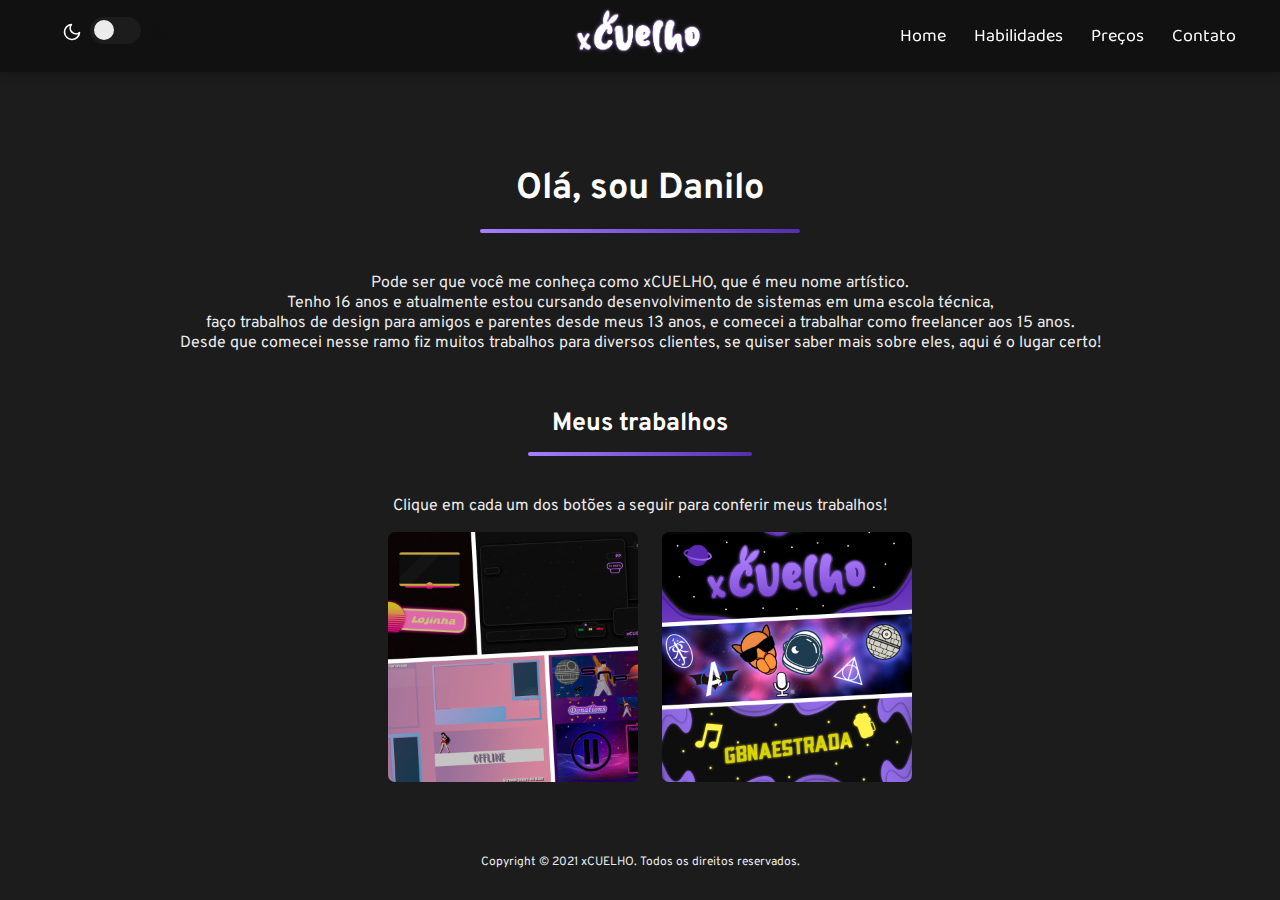
<file: index.html>
<html>
    <head>
        <title>Home - xCUELHO</title>
        <link rel="shortcut icon" href="favicon.ico" type="image/x-icon" />
        <link rel = "stylesheet" href = "Style_Index.css">
    </head>
    <body>
        <! Oi, bem vindo ao código fonte da página, espero que goste do jeito que eu codifico!
        Esse projeto está hospedado no github se você quiser dar uma olhada "https://github.com/xCUELHO/Portfolio" !>"
        
        <! HEADER !>
        
        <header class="header">
            <div class="theme-switch-wrapper">
                <label class="theme-switch" for="checkbox">
                    <img class = "moon" src="./img/moon.svg" alt="moon icon">
                    <input type="checkbox" id="checkbox">
                    <div class="slider round"></div>
                    <img class = "sun" src="./img/sun.svg" alt="sun icon">
                </label>
            </div>
            <a class = "logo" href= "index.html"><center>
                <div class="CaixaLogo">
                    <img class="Logo1" src="Logo.png">
                    <img class="Logo2" src="Logo2.png">
                </div>
            </center></a>
            <nav>
                <ul>
                    <li><a class = "botoes_menu" href="index.html">Home</a></li>
                    <li><a class = "botoes_menu" href="Habilidades.html">Habilidades</a></li>
                    <li><a class = "botoes_menu" href="Preços.html">Preços</a></li>
                    <li><a class = "botoes_menu" href="Contato.html">Contato</a></li>
                </ul>
            </nav>
        </header>

        <! TITULO !>

        <center>
        <h2 class="Titulo">Olá, sou Danilo</h2>
        <hr class="Degrade">

        <! RESTO !>

        <p class="Descricao">Pode ser que você me conheça como xCUELHO, que é meu nome artístico.<br>
        Tenho 16 anos e atualmente estou cursando desenvolvimento de sistemas em uma escola técnica, <br>
        faço trabalhos de design para amigos e parentes desde meus 13 anos, e comecei a trabalhar como freelancer aos 15 anos.<br>
        Desde que comecei nesse ramo fiz muitos trabalhos para diversos clientes, se quiser saber mais sobre eles, aqui é o lugar certo!
        </p>

        <h3 class="Titulo">Meus trabalhos</h2>
        <hr class="Degrade2">

        <p class="Descricao">
            Clique em cada um dos botões a seguir para conferir meus trabalhos!
        </p>

        <a href="Overlays.html" class="A1_Caixa_Overlays"></a>
        <a href="Social-Media.html" class="A2_Caixa_Overlays"></a>
        <a href="Preços.html" class="A3_Caixa_Overlays"></a>
        
        <! FOOTER !>
        
        <footer class="footer">
            <hr class="footer">
            <center>
            <p class="footer">Copyright © 2021 xCUELHO. Todos os direitos reservados.</p>
            </center>
        </footer>

        <script src="darkMode.js"></script>
        
    </body>
</html>
</file>
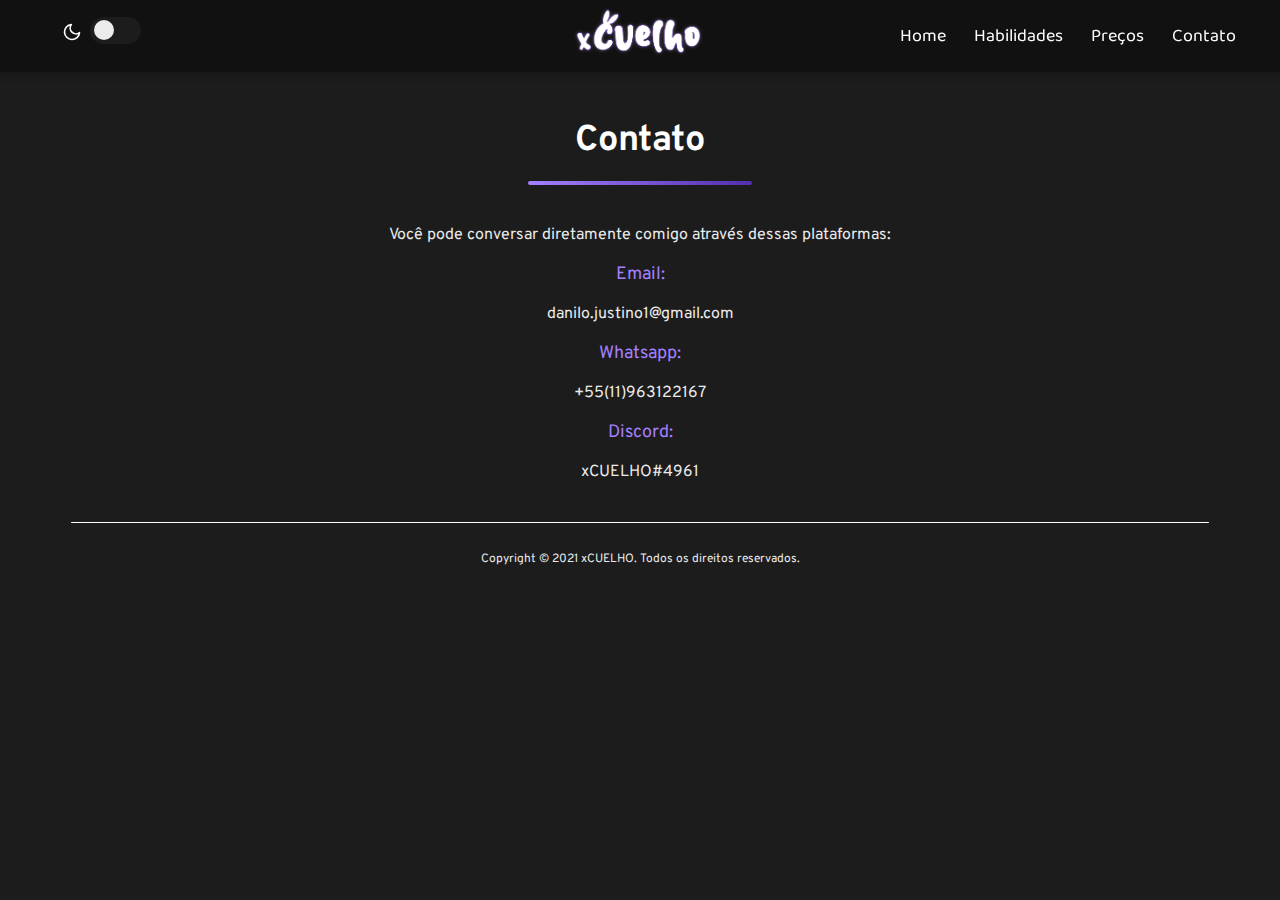
<file: Contato.html>
<html>
    <head>
        <title>Contato - xCUELHO</title>
        <link rel="shortcut icon" href="favicon.ico" type="image/x-icon" />
        <link rel = "stylesheet" href = "Style_Contato.css">
    </head>
    <body>
        <! HEADER !>
        
        <header class="header">
            <div class="theme-switch-wrapper">
                <label class="theme-switch" for="checkbox">
                    <img class = "moon" src="./img/moon.svg" alt="moon icon">
                    <input type="checkbox" id="checkbox">
                    <div class="slider round"></div>
                    <img class = "sun" src="./img/sun.svg" alt="sun icon">
                </label>
            </div>
            <a class = "logo" href= "index.html"><center>
                <div class="CaixaLogo">
                    <img class="Logo1" src="Logo.png">
                    <img class="Logo2" src="Logo2.png">
                </div>
            </center></a>
            <nav>
                <ul>
                    <li><a class = "botoes_menu" href="index.html">Home</a></li>
                    <li><a class = "botoes_menu" href="Habilidades.html">Habilidades</a></li>
                    <li><a class = "botoes_menu" href="Preços.html">Preços</a></li>
                    <li><a class = "botoes_menu" href="Contato.html">Contato</a></li>
                </ul>
            </nav>
        </header>

        <! TITULO !>

        <center>
        <h2 class="Titulo">Contato</h2>
        <hr class="Degrade">
        
        <! RESTO !>
        <p class="Descricao">
            Você pode conversar diretamente comigo através dessas plataformas:<br>
            <p class="TituloDescricao">Email: <br></p>
            <p class="Descricao">danilo.justino1@gmail.com<br></p>
            <p class="TituloDescricao">Whatsapp: <br></p>
            <p class="Descricao">+55(11)963122167<br></p>
            <p class="TituloDescricao">Discord: <br></p>
            <p class="Descricao">xCUELHO#4961<br></p>
        </p>
        </center>

        <! FOOTER !>
        
        <footer class="footer">
            <hr class="footer">
            <center>
            <p class="footer">Copyright © 2021 xCUELHO. Todos os direitos reservados.</p>
            </center>
        </footer>

        <script src="darkMode.js"></script>

    </body>
</html>
</file>
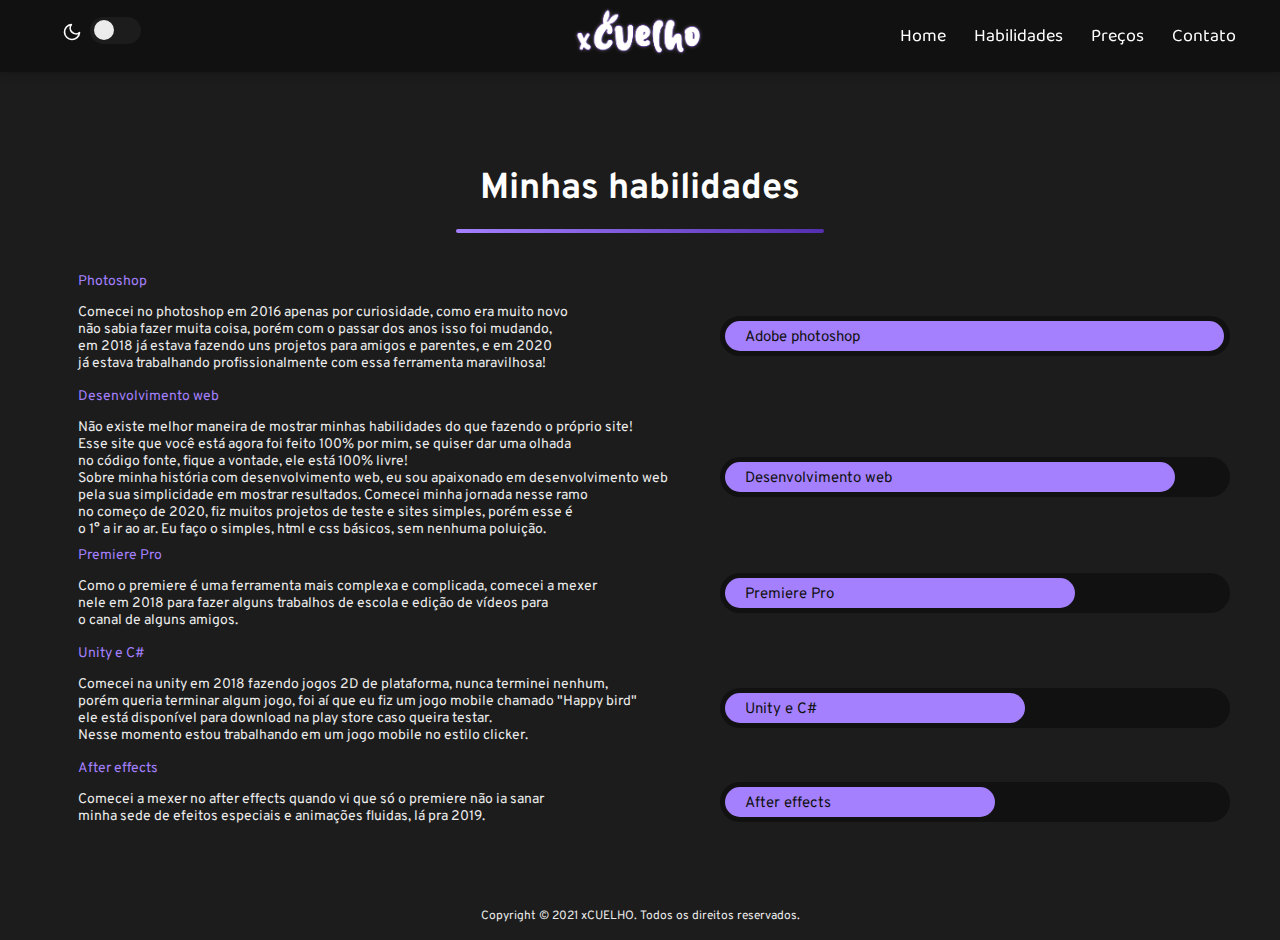
<file: Habilidades.html>
<html>
  <head>
    <title>Home - xCUELHO</title>
    <link rel="shortcut icon" href="favicon.ico" type="image/x-icon" />
    <link rel="stylesheet" href="Style_Habilidades.css" />
  </head>
  <body>
    <! Oi, bem vindo ao código fonte da página, espero que goste do jeito que eu codifico!
        Esse projeto está hospedado no github se você quiser dar uma olhada "https://github.com/xCUELHO/Portfolio" !>"

    <! HEADER !>

    <header class="header">
      <div class="theme-switch-wrapper">
        <label class="theme-switch" for="checkbox">
          <img class="moon" src="./img/moon.svg" alt="moon icon" />
          <input type="checkbox" id="checkbox" />
          <div class="slider round"></div>
          <img class="sun" src="./img/sun.svg" alt="sun icon" />
        </label>
      </div>
      <a class="logo" href="index.html"
        ><center>
          <div class="CaixaLogo">
            <img class="Logo1" src="Logo.png" />
            <img class="Logo2" src="Logo2.png" />
          </div></center
      ></a>
      <nav>
        <ul>
          <li><a class="botoes_menu" href="index.html">Home</a></li>
          <li>
            <a class="botoes_menu" href="Habilidades.html">Habilidades</a>
          </li>
          <li><a class="botoes_menu" href="Preços.html">Preços</a></li>
          <li><a class="botoes_menu" href="Contato.html">Contato</a></li>
        </ul>
      </nav>
    </header>

    <! TITULO !>

    <center>
      <h2 class="Titulo">Minhas habilidades</h2>
      <hr class="Degrade" />

      <! RESTO !>

      <!DESCRIÇÃO HABILIDADES!>

      <p class="TituloDescricao2">Photoshop<br /></p>
      <p class="Descricao2">
        Comecei no photoshop em 2016 apenas por curiosidade, como era muito
        novo<br />
        não sabia fazer muita coisa, porém com o passar dos anos isso foi
        mudando,<br />
        em 2018 já estava fazendo uns projetos para amigos e parentes, e em 2020
        <br />
        já estava trabalhando profissionalmente com essa ferramenta
        maravilhosa!<br />
      </p>
      <div class="PB">
        <div class="Habilidades">
          <p class="Habilidade">Adobe photoshop</p>
        </div>
      </div>
      <br />
      <p class="TituloDescricao2">Desenvolvimento web<br /></p>
      <p class="Descricao2">
        Não existe melhor maneira de mostrar minhas habilidades do que fazendo o
        próprio site!<br />
        Esse site que você está agora foi feito 100% por mim, se quiser dar uma
        olhada<br />
        no código fonte, fique a vontade, ele está 100% livre!<br />
        Sobre minha história com desenvolvimento web, eu sou apaixonado em
        desenvolvimento web<br />
        pela sua simplicidade em mostrar resultados. Comecei minha jornada nesse
        ramo <br />
        no começo de 2020, fiz muitos projetos de teste e sites simples, porém
        esse é <br />
        o 1° a ir ao ar. Eu faço o simples, html e css básicos, sem nenhuma
        poluição.<br />
      </p>
      <div class="PBDW">
        <div style="width: 450" class="Habilidades">
          <p class="Habilidade">Desenvolvimento web</p>
        </div>
      </div>
      <br /><br />
      <p class="TituloDescricao2">Premiere Pro<br /></p>
      <p class="Descricao2">
        Como o premiere é uma ferramenta mais complexa e complicada, comecei a
        mexer <br />
        nele em 2018 para fazer alguns trabalhos de escola e edição de vídeos
        para <br />
        o canal de alguns amigos.<br />
      </p>
      <div class="PB">
        <div style="width: 350" class="Habilidades">
          <p class="Habilidade">Premiere Pro</p>
        </div>
      </div>
      <br />
      <p class="TituloDescricao2">Unity e C#<br /></p>
      <p class="Descricao2">
        Comecei na unity em 2018 fazendo jogos 2D de plataforma, nunca terminei
        nenhum, <br />
        porém queria terminar algum jogo, foi aí que eu fiz um jogo mobile
        chamado "Happy bird"<br />
        ele está disponível para download na play store caso queira testar.<br />
        Nesse momento estou trabalhando em um jogo mobile no estilo clicker.
        <br />
      </p>
      <div class="PB">
        <div style="width: 300" class="Habilidades">
          <p class="Habilidade">Unity e C#</p>
        </div>
      </div>
      <br />
      <p class="TituloDescricao2">After effects<br /></p>
      <p class="Descricao2">
        Comecei a mexer no after effects quando vi que só o premiere não ia
        sanar <br />
        minha sede de efeitos especiais e animações fluidas, lá pra 2019. <br />
      </p>
      <div class="PBAF">
        <div style="width: 270" class="Habilidades">
          <p class="Habilidade">After effects</p>
        </div>
      </div>
      <br />
    </center>
    <! FOOTER !>

    <footer class="footer">
      <hr class="footer" />
      <center>
        <p class="footer">
          Copyright © 2021 xCUELHO. Todos os direitos reservados.
        </p>
      </center>
    </footer>
    <script src="darkMode.js"></script>
  </body>
</html>
</file>
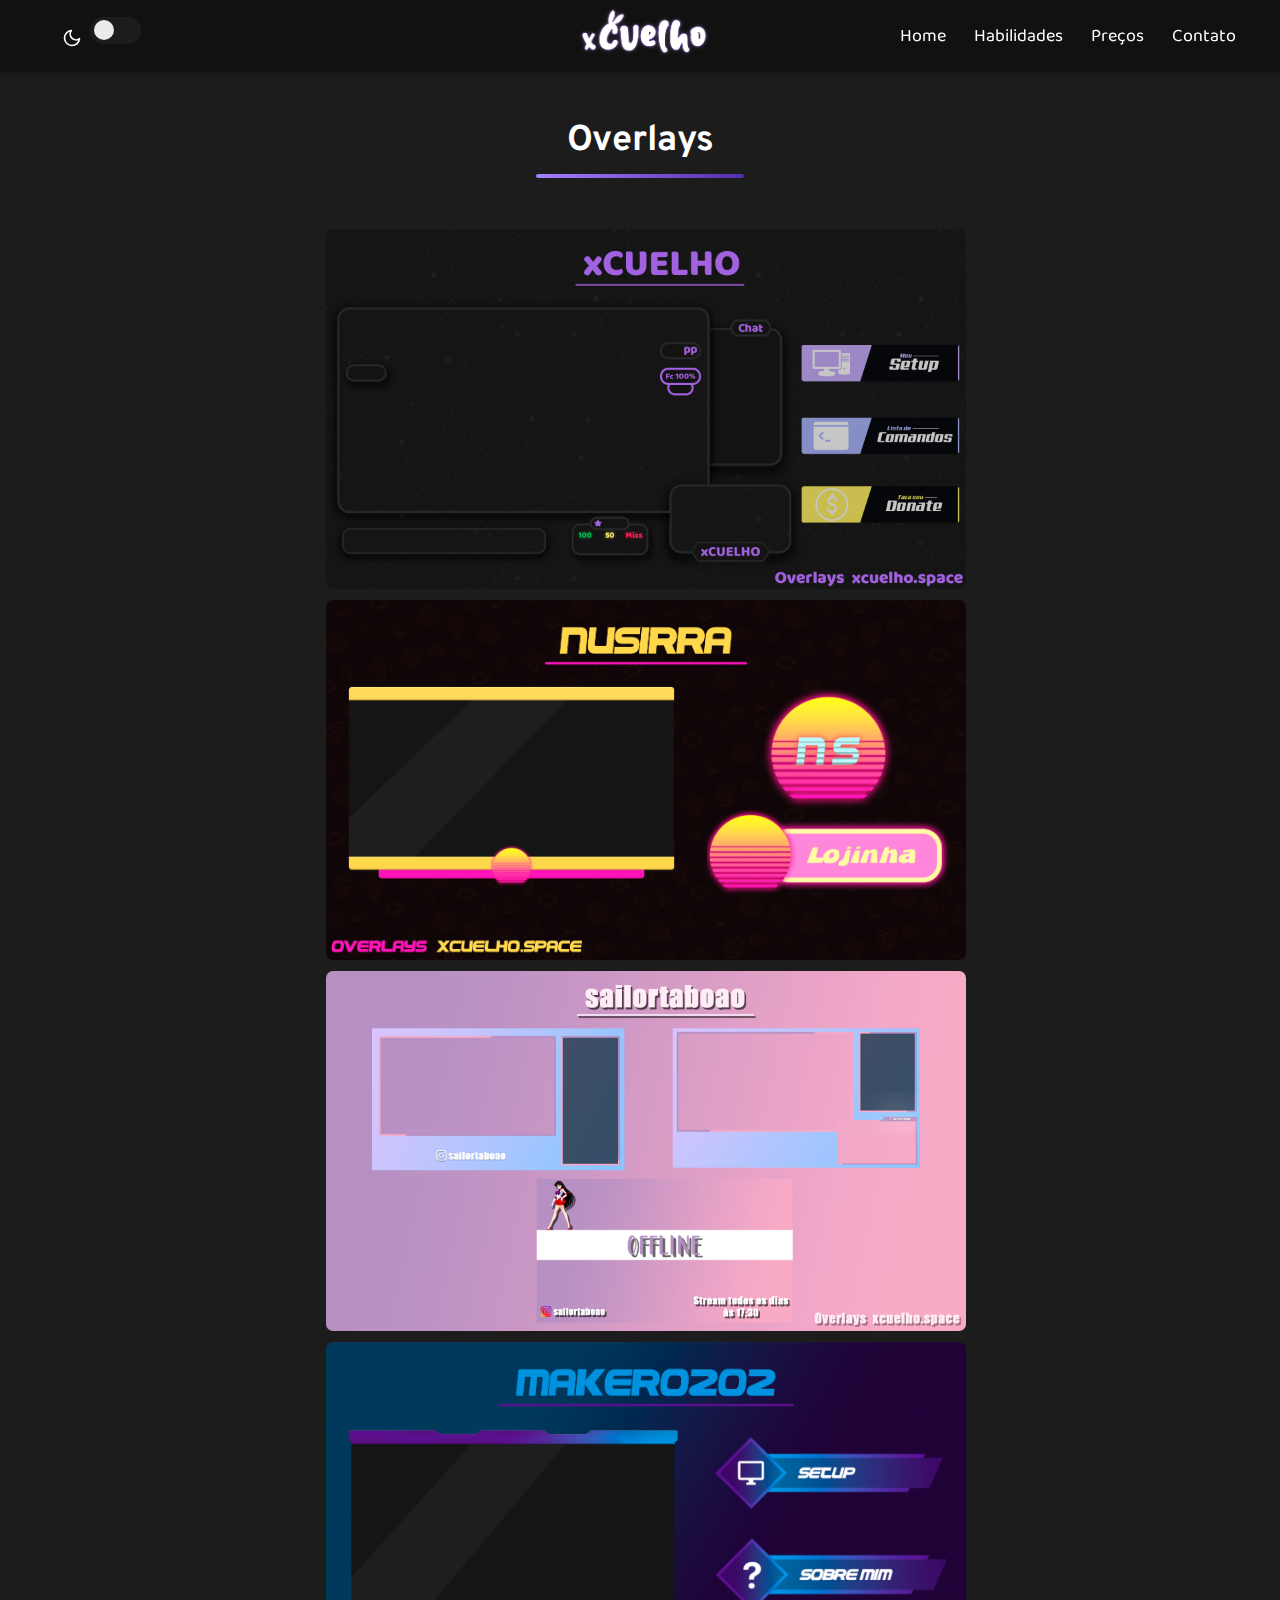
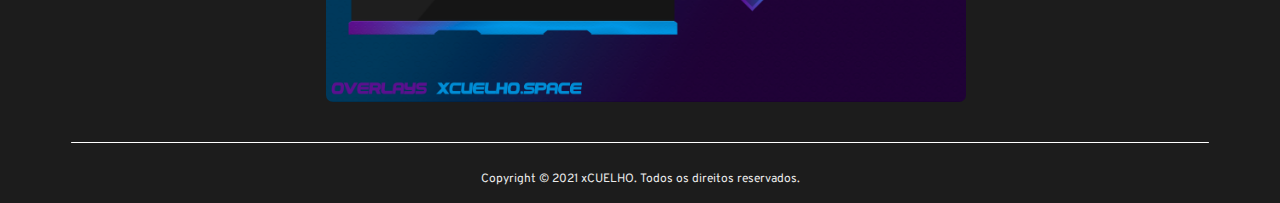
<file: Overlays.html>
<html>
  <head>
    <title>Home - xCUELHO</title>
    <link rel="shortcut icon" href="favicon.ico" type="image/x-icon" />
    <link rel="stylesheet" href="Style_Overlays.css" />
  </head>
  <body>
    <! HEADER !>

    <header class="header">
      <div class="theme-switch-wrapper">
        <label class="theme-switch" for="checkbox">
          <img class="moon" src="./img/moon.svg" alt="moon icon" />
          <input type="checkbox" id="checkbox" />
          <div class="slider round"></div>
          <img class="sun" src="./img/sun.svg" alt="sun icon" />
        </label>
      </div>
      <a class="logo" href="index.html"
        ><center>
          <div class="CaixaLogo">
            <img class="Logo1" src="Logo.png" />
            <img class="Logo2" src="Logo2.png" />
          </div></center
      ></a>
      <nav>
        <ul>
          <li><a class="botoes_menu" href="index.html">Home</a></li>
          <li>
            <a class="botoes_menu" href="Habilidades.html">Habilidades</a>
          </li>
          <li><a class="botoes_menu" href="Preços.html">Preços</a></li>
          <li><a class="botoes_menu" href="Contato.html">Contato</a></li>
        </ul>
      </nav>
    </header>

    <! TITULO !>

    <center>
      <h2 class="Titulo">Overlays</h2>
      <hr class="Degrade" />

      <! BLOCOS !>

      <! Nota própria: tem um template salvo no Snippets, digite "Template" e vai aparecer!>

      <! xCUELHO !>
      <a class="Botao_lightbox" href="#img1">
        <img src="img/Overlay_1.png" />
      </a>
      <a href="#" class="lightbox" id="img1">
        <span style="background-image: url('img/Overlay_1.png')"></span>
      </a>

      <! Nusirra !>
      <a class="Botao_lightbox" href="#img2">
        <img src="img/Overlay_2.png" />
      </a>
      <a href="#" class="lightbox" id="img2">
        <span style="background-image: url('img/Overlay_2.png')"></span>
      </a>

      <! Sailortaboao !>
      <a class="Botao_lightbox" href="#img3">
        <img src="img/Overlay_3.png" />
      </a>
      <a href="#" class="lightbox" id="img3">
        <span style="background-image: url('img/Overlay_3.png')"></span>
      </a>

      <! marker0202 !>
      <a class="Botao_lightbox" href="#img4">
        <img src="img/Overlay_4.png" />
      </a>
      <a href="#" class="lightbox" id="img4">
        <span style="background-image: url('img/Overlay_4.png')"></span>
      </a>
    </center>

    <! FOOTER !>

    <footer class="footer">
      <hr class="footer" />
      <center>
        <p class="footer">
          Copyright © 2021 xCUELHO. Todos os direitos reservados.
        </p>
      </center>
    </footer>

    <script src="darkMode.js"></script>
  </body>
</html>
</file>
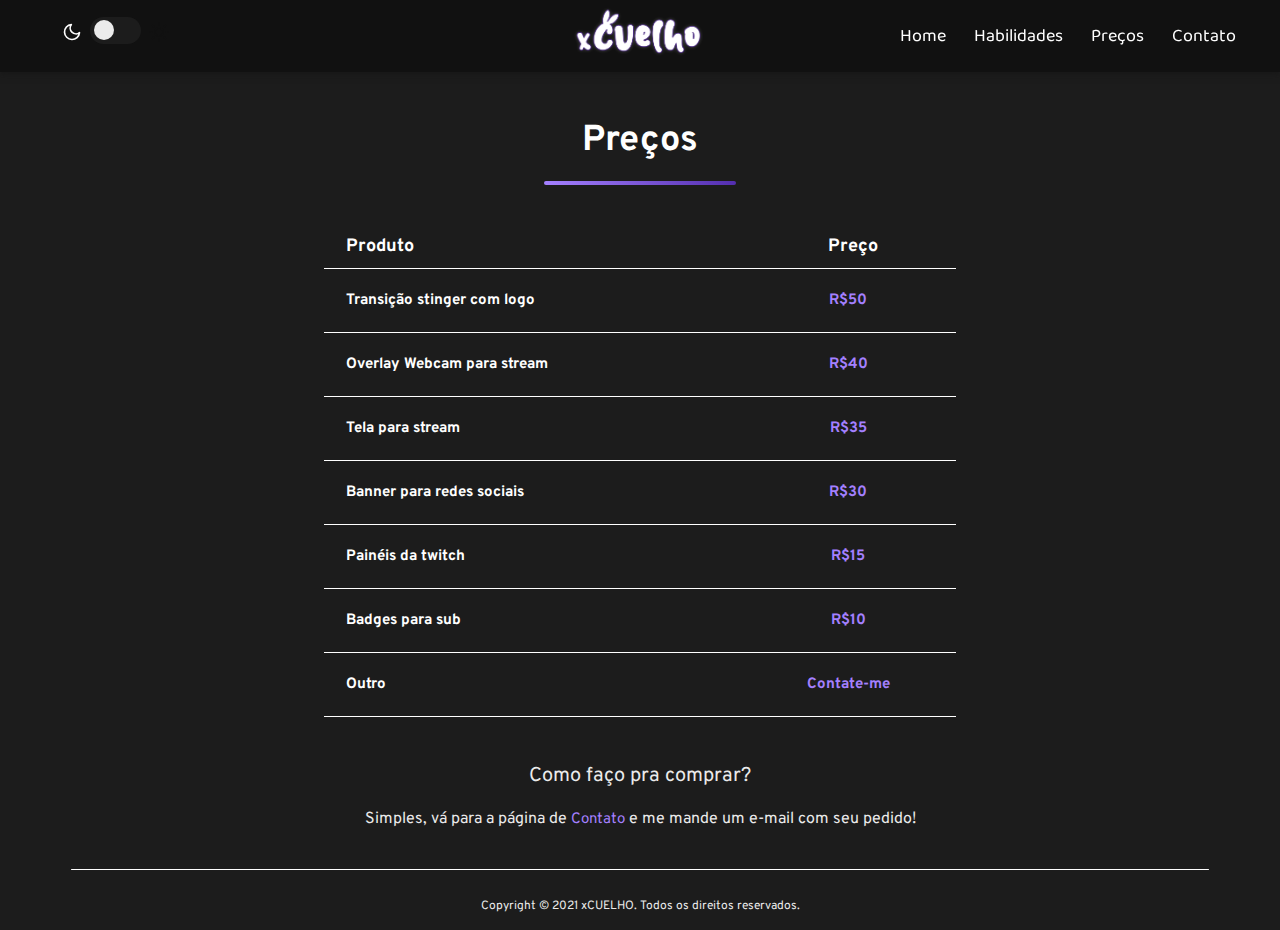
<file: Preços.html>
<html>
  <head>
    <title>Preços - xCUELHO</title>
    <link rel="shortcut icon" href="favicon.ico" type="image/x-icon" />
    <link rel="stylesheet" href="Style_Preços.css" />
  </head>
  <body>
    <! HEADER !>

    <header class="header">
      <div class="theme-switch-wrapper">
        <label class="theme-switch" for="checkbox">
          <img class="moon" src="./img/moon.svg" alt="moon icon" />
          <input type="checkbox" id="checkbox" />
          <div class="slider round"></div>
          <img class="sun" src="./img/sun.svg" alt="sun icon" />
        </label>
      </div>
      <a class="logo" href="index.html"
        ><center>
          <div class="CaixaLogo">
            <img class="Logo1" src="Logo.png" />
            <img class="Logo2" src="Logo2.png" />
          </div></center
      ></a>
      <nav>
        <ul>
          <li><a class="botoes_menu" href="index.html">Home</a></li>
          <li>
            <a class="botoes_menu" href="Habilidades.html">Habilidades</a>
          </li>
          <li><a class="botoes_menu" href="Preços.html">Preços</a></li>
          <li><a class="botoes_menu" href="Contato.html">Contato</a></li>
        </ul>
      </nav>
    </header>

    <! TITULO !>

    <center>
      <h2 class="Titulo">Preços</h2>
      <hr class="Degrade" />

      <! RESTO !>

      <table>
        <tr>
          <th class="TituloTabela">Produto</th>
          <th class="TituloPreçoTabela">Preço</th>
        </tr>
        <tr>
          <th class="ItemTabela">Transição stinger com logo</th>
          <th class="PreçoTabela">R$50</th>
        </tr>
        <tr>
          <th class="ItemTabela">Overlay Webcam para stream</th>
          <th class="PreçoTabela">R$40</th>
        </tr>
        <tr>
          <th class="ItemTabela">Tela para stream</th>
          <th class="PreçoTabela">R$35</th>
        </tr>
        <tr>
          <th class="ItemTabela">Banner para redes sociais</th>
          <th class="PreçoTabela">R$30</th>
        </tr>
        <tr>
          <th class="ItemTabela">Painéis da twitch</th>
          <th class="PreçoTabela">R$15</th>
        </tr>
        <tr>
          <th class="ItemTabela">Badges para sub</th>
          <th class="PreçoTabela">R$10</th>
        </tr>
        <tr>
          <th class="ItemTabela">Outro</th>
          <th class="PreçoTabela">
            <a class="PreçoTabela" href="Contato.html">Contate-me</a>
          </th>
        </tr>
      </table>

      <p class="Descricao"><br />Como faço pra comprar?<br /></p>
      <p class="Descricao2">
        Simples, vá para a página de
        <a class="PreçoTabela" href="Contato.html">Contato</a> e me mande um
        e-mail com seu pedido!
      </p>
    </center>

    <! FOOTER !>

    <footer class="footer">
      <hr class="footer" />
      <center>
        <p class="footer">
          Copyright © 2021 xCUELHO. Todos os direitos reservados.
        </p>
      </center>
    </footer>

    <script src="darkMode.js"></script>
  </body>
</html>
</file>
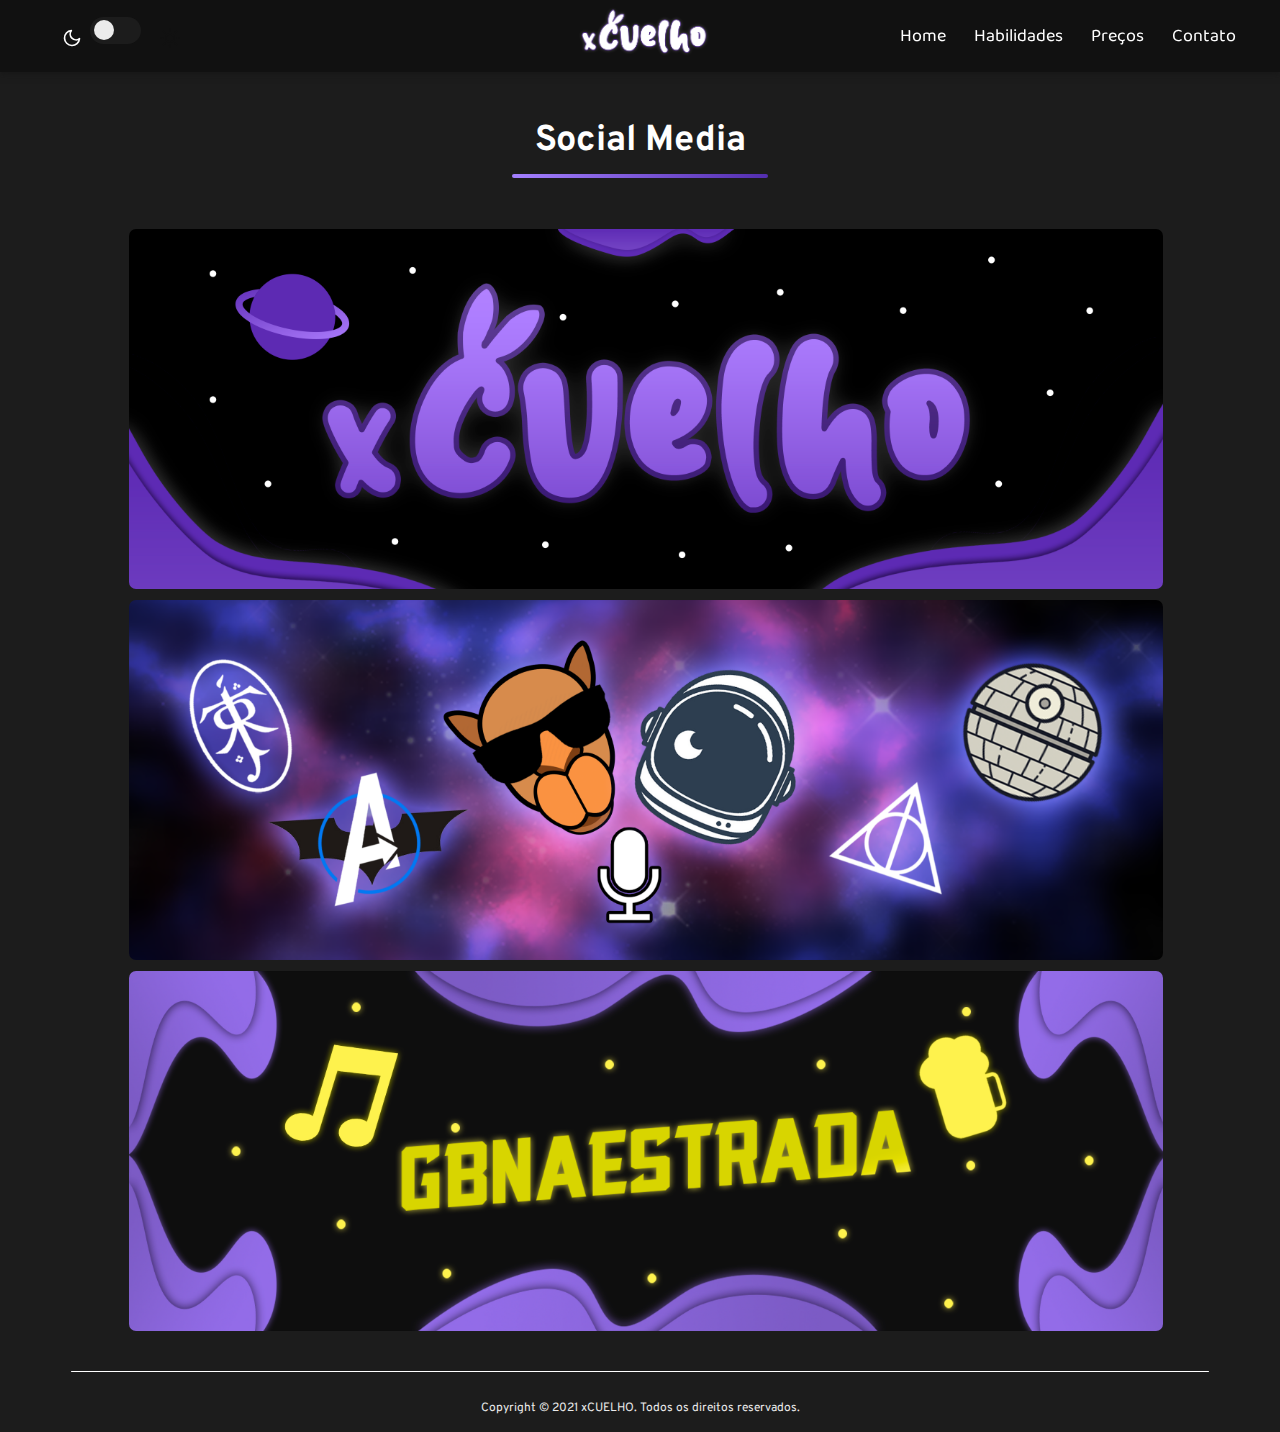
<file: Social-Media.html>
<html>
  <head>
    <title>Home - xCUELHO</title>
    <link rel="shortcut icon" href="favicon.ico" type="image/x-icon" />
    <link rel="stylesheet" href="Style_Social-Media.css" />
  </head>
  <body>
    <! HEADER !>

    <header class="header">
      <div class="theme-switch-wrapper">
        <label class="theme-switch" for="checkbox">
          <img class="moon" src="./img/moon.svg" alt="moon icon" />
          <input type="checkbox" id="checkbox" />
          <div class="slider round"></div>
          <img class="sun" src="./img/sun.svg" alt="sun icon" />
        </label>
      </div>
      <a class="logo" href="index.html"
        ><center>
          <div class="CaixaLogo">
            <img class="Logo1" src="Logo.png" />
            <img class="Logo2" src="Logo2.png" />
          </div></center
      ></a>
      <nav>
        <ul>
          <li><a class="botoes_menu" href="index.html">Home</a></li>
          <li>
            <a class="botoes_menu" href="Habilidades.html">Habilidades</a>
          </li>
          <li><a class="botoes_menu" href="Preços.html">Preços</a></li>
          <li><a class="botoes_menu" href="Contato.html">Contato</a></li>
        </ul>
      </nav>
    </header>

    <! TITULO !>

    <center>
      <h2 class="Titulo">Social Media</h2>
      <hr class="Degrade" />

      <! BLOCOS !>

      <! Nota própria: tem um template salvo no Snippets, digite "Template" e vai aparecer!>

      <! xCUELHO !>
      <a class="Botao_lightbox" href="#img1">
        <img src="img/Social-Media_1.png" />
      </a>
      <a href="#" class="lightbox" id="img1">
        <span style="background-image: url('img/Social-Media_1.png')"></span>
      </a>

      <! Nusirra !>
      <a class="Botao_lightbox" href="#img2">
        <img src="img/Social-Media_2.png" />
      </a>
      <a href="#" class="lightbox" id="img2">
        <span style="background-image: url('img/Social-Media_2.png')"></span>
      </a>

      <! Sailortaboao !>
      <a class="Botao_lightbox" href="#img3">
        <img src="img/Social-Media_3.png" />
      </a>
      <a href="#" class="lightbox" id="img3">
        <span style="background-image: url('img/Social-Media_3.png')"></span>
      </a>
    </center>

    <! FOOTER !>

    <footer class="footer">
      <hr class="footer" />
      <center>
        <p class="footer">
          Copyright © 2021 xCUELHO. Todos os direitos reservados.
        </p>
      </center>
    </footer>

    <script src="darkMode.js"></script>
  </body>
</html>
</file>
<file: Style_Index.css>
@import url("https://fonts.googleapis.com/css2?family=Overpass:ital,wght@0,400;1,700&display=swap");
@import url("https://fonts.googleapis.com/css2?family=Baloo+2:wght@600&display=swap");

:root {
  --font-color: white;
  --secundary-font-color: #ebebeb;
  --bg-color: #1c1c1c;
  --header-color: #111111;
  --scrool-color: #111111;
}

[data-theme="light"] {
  --font-color: black;
  --secundary-font-color: #131313;
  --bg-color: #f7f7f7;
  --header-color: #fdfdfd;
  --scrool-color: #ccc;
}

body {
  background-color: var(--bg-color);
}
body::-webkit-scrollbar {
  width: 7px;
}

body::-webkit-scrollbar-track {
  background: var(--bg-color);
}

body::-webkit-scrollbar-thumb {
  background-color: var(--scrool-color);
  border-radius: 20px;
  border: none;
}

/* HEADER */

header {
  position: fixed;
  top: 0;
  left: 0;
  width: 100%;
  height: 4.5rem;
  line-height: 4.5rem;
  background-color: var(--header-color);
  box-shadow: 0 0 0.5rem 0 rgb(17 17 17 / 70%);
  cursor: default;
  z-index: 10000;
}

nav {
  position: absolute;
  top: 0;
  right: 2rem;
}

ul {
  list-style: none;
  padding: 0;
  margin: 0;
}

li {
  position: relative;
  display: inline-block;
  margin: 0 0.75rem;
  padding: 0;
}

.theme-switch-wrapper {
  display: flex;
  align-items: center;
  padding-left: 7%;
  padding-top: 1.3%;
}
.theme-switch {
  display: inline-block;
  height: 27px;
  position: relative;
  width: 51px;
}

.theme-switch input {
  display: none;
}

.moon {
  width: 20px;
  margin-bottom: 16px;
  margin-left: -28px;
  filter: invert(100%) sepia(7%) saturate(1%) hue-rotate(350deg)
    brightness(110%) contrast(98%);
}

.sun {
  width: 20px;
  margin-bottom: 16px;
  transform: translateX(63px);
  opacity: 1;
}

.slider {
  background-color: #1c1c1c;
  bottom: 0;
  cursor: pointer;
  left: 0;
  position: absolute;
  right: 0;
  top: 0;
  transition: 0.4s;
}

.slider:before {
  background-color: #ebebeb;
  bottom: 3.5px;
  content: "";
  height: 20px;
  left: 4px;
  position: absolute;
  transition: 0.4s;
  width: 20px;
}

input:checked + .slider {
  background-color: #ebebeb;
}

input:checked + .slider:before {
  background-color: #1c1c1c;
  transform: translateX(23px);
}

.slider.round {
  border-radius: 34px;
}

.slider.round:before {
  border-radius: 50%;
}

img.Logo1 {
  margin-top: -3%;
  position: absolute;
  height: 55px;
  transition-duration: 0.3s;
}

img.Logo2 {
  margin-top: -3%;
  position: relative;
  height: 55px;
  opacity: 0;
  transition-duration: 0.3s;
}
img.Logo2:hover {
  opacity: 100;
}

a.botoes_menu {
  text-decoration: none;
  font-family: "Baloo 2", cursive;
  color: var(--font-color);
  font-size: 18;
  line-height: 1, 3;
  letter-spacing: -1, 5;
  transition-duration: 0.3s;
}
a.botoes_menu:hover {
  color: #a480ff;
}

/* TITULO */

h2.Titulo {
  font-family: "Overpass", sans-serif;
  color: var(--font-color);
  padding-top: 110px;
  font-size: 36;
  line-height: 1, 3;
  letter-spacing: -1, 5;
}

hr.Degrade {
  margin-top: -13px;
  margin-bottom: 40px;
  border: none;
  border-radius: 15px;
  width: 20rem;
  height: 4px;
  background-image: linear-gradient(90deg, #a480ff, #532eaf);
}

/* RESTO */

p.Descricao {
  font-family: "Overpass", sans-serif;
  color: var(--secundary-font-color);
}

h3.Titulo {
  font-family: "Overpass", sans-serif;
  color: var(--font-color);
  padding-top: 30px;
  font-size: 25;
  line-height: 1, 3;
  letter-spacing: -1, 5;
}

hr.Degrade2 {
  margin-top: -13px;
  margin-bottom: 40px;
  border: none;
  border-radius: 15px;
  width: 14rem;
  height: 4px;
  background-image: linear-gradient(90deg, #a480ff, #532eaf);
}

a.A1_Caixa_Overlays {
  border-radius: 7px;
  display: inline-block;
  height: 250px;
  width: 250px;
  background: url("img/Overlay_img.png");
  background-repeat: no-repeat;
  background-size: cover;
  position: relative;
  transition-duration: 0.3s;
  margin-left: 20px;
}

a.A1_Caixa_Overlays:hover {
  filter: drop-shadow(0 0 0.75rem#532eaf);
  transition-duration: 0.3s;
  cursor: pointer;
  background: url("img/Overlay_img2.png");
  background-repeat: no-repeat;
  background-size: cover;
}

a.A2_Caixa_Overlays {
  border-radius: 7px;
  display: inline-block;
  height: 250px;
  width: 250px;
  background: url("img/Social-Media_img.png");
  background-repeat: no-repeat;
  background-size: cover;
  position: relative;
  transition-duration: 0.3s;
  margin-left: 20px;
}

a.A2_Caixa_Overlays:hover {
  filter: drop-shadow(0 0 0.75rem#532eaf);
  transition-duration: 0.3s;
  cursor: pointer;
  background: url("img/Social-Media_img2.png");
  background-repeat: no-repeat;
  background-size: cover;
}

/* FOOTER */

footer {
  top: 0;
  left: 0;
  width: 100%;
  height: 3rem;
  line-height: 3rem;
  cursor: default;
  z-index: 10000;
}

p.footer {
  font-family: "Overpass", sans-serif;
  color: var(--secundary-font-color);
  font-size: 12px;
}

hr.footer {
  margin-top: 40px;
  background-image: linear-gradient(var(--font-color), var(--font-color));
  border: none;
  border-radius: 15px;
  width: 90%;
  height: 0.7px;
}
</file>
<file: Style_Contato.css>
@import url("https://fonts.googleapis.com/css2?family=Overpass:ital,wght@0,400;1,700&display=swap");
@import url("https://fonts.googleapis.com/css2?family=Baloo+2:wght@600&display=swap");

:root {
  --font-color: white;
  --secundary-font-color: #ebebeb;
  --bg-color: #1c1c1c;
  --header-color: #111111;
  --scrool-color: #111111;
}

[data-theme="light"] {
  --font-color: black;
  --secundary-font-color: #131313;
  --bg-color: #f7f7f7;
  --header-color: #fdfdfd;
  --scrool-color: #ccc;
}

body {
  background-color: var(--bg-color);
}
body::-webkit-scrollbar {
  width: 7px;
}

body::-webkit-scrollbar-track {
  background: var(--bg-color);
}

body::-webkit-scrollbar-thumb {
  background-color: var(--scrool-color);
  border-radius: 20px;
  border: none;
}

/* HEADER */

header {
  position: fixed;
  top: 0;
  left: 0;
  width: 100%;
  height: 4.5rem;
  line-height: 4.5rem;
  background-color: var(--header-color);
  box-shadow: 0 0 0.5rem 0 rgb(17 17 17 / 70%);
  cursor: default;
  z-index: 10000;
}

nav {
  position: absolute;
  top: 0;
  right: 2rem;
}

ul {
  list-style: none;
  padding: 0;
  margin: 0;
}

li {
  position: relative;
  display: inline-block;
  margin: 0 0.75rem;
  padding: 0;
}

.theme-switch-wrapper {
  display: flex;
  align-items: center;
  padding-left: 7%;
  padding-top: 1.3%;
}
.theme-switch {
  display: inline-block;
  height: 27px;
  position: relative;
  width: 51px;
}

.theme-switch input {
  display: none;
}

.moon {
  width: 20px;
  margin-bottom: 16px;
  margin-left: -28px;
  filter: invert(100%) sepia(7%) saturate(1%) hue-rotate(350deg)
    brightness(110%) contrast(98%);
}

.sun {
  width: 20px;
  margin-bottom: 16px;
  transform: translateX(63px);
  opacity: 1;
}

.slider {
  background-color: #1c1c1c;
  bottom: 0;
  cursor: pointer;
  left: 0;
  position: absolute;
  right: 0;
  top: 0;
  transition: 0.4s;
}

.slider:before {
  background-color: #ebebeb;
  bottom: 3.5px;
  content: "";
  height: 20px;
  left: 4px;
  position: absolute;
  transition: 0.4s;
  width: 20px;
}

input:checked + .slider {
  background-color: #ebebeb;
}

input:checked + .slider:before {
  background-color: #1c1c1c;
  transform: translateX(23px);
}

.slider.round {
  border-radius: 34px;
}

.slider.round:before {
  border-radius: 50%;
}

img.Logo1 {
  margin-top: -3%;
  position: absolute;
  height: 55px;
  transition-duration: 0.3s;
}

img.Logo2 {
  margin-top: -3%;
  position: relative;
  height: 55px;
  opacity: 0;
  transition-duration: 0.3s;
}
img.Logo2:hover {
  opacity: 100;
}

a.botoes_menu {
  text-decoration: none;
  font-family: "Baloo 2", cursive;
  color: var(--font-color);
  font-size: 18;
  line-height: 1, 3;
  letter-spacing: -1, 5;
  transition-duration: 0.3s;
}
a.botoes_menu:hover {
  color: #a480ff;
}

/* TITULO */

h2.Titulo {
  font-family: "Overpass", sans-serif;
  color: var(--font-color);
  padding-top: 110px;
  font-size: 36;
  line-height: 1, 3;
  letter-spacing: -1, 5;
}

hr.Degrade {
  margin-top: -13px;
  margin-bottom: 40px;
  border: none;
  border-radius: 15px;
  width: 14rem;
  height: 4px;
  background-image: linear-gradient(90deg, #a480ff, #532eaf);
}

/* RESTO */

p.TituloDescricao {
  font-family: "Overpass", sans-serif;
  color: #a480ff;
  font-size: 18;
}

p.Descricao {
  font-family: "Overpass", sans-serif;
  color: var(--secundary-font-color);
}

/* FOOTER */

footer {
  top: 0;
  left: 0;
  width: 100%;
  height: 3rem;
  line-height: 3rem;
  cursor: default;
  z-index: 10000;
}

p.footer {
  font-family: "Overpass", sans-serif;
  color: var(--secundary-font-color);
  font-size: 12px;
}

hr.footer {
  margin-top: 40px;
  background-image: linear-gradient(var(--font-color), var(--font-color));
  border: none;
  border-radius: 15px;
  width: 90%;
  height: 0.7px;
}
</file>
<file: Style_Habilidades.css>
@import url("https://fonts.googleapis.com/css2?family=Overpass:ital,wght@0,400;1,700&display=swap");
@import url("https://fonts.googleapis.com/css2?family=Baloo+2:wght@600&display=swap");

:root {
  --font-color: white;
  --secundary-font-color: #ebebeb;
  --bg-color: #1c1c1c;
  --header-color: #111111;
  --scrool-color: #111111;
}

[data-theme="light"] {
  --font-color: black;
  --secundary-font-color: #131313;
  --bg-color: #f7f7f7;
  --header-color: #fdfdfd;
  --scrool-color: #ccc;
}

body {
  background-color: var(--bg-color);
}
body::-webkit-scrollbar {
  width: 7px;
}

body::-webkit-scrollbar-track {
  background: var(--bg-color);
}

body::-webkit-scrollbar-thumb {
  background-color: var(--scrool-color);
  border-radius: 20px;
  border: none;
}

/* HEADER */

header {
  position: fixed;
  top: 0;
  left: 0;
  width: 100%;
  height: 4.5rem;
  line-height: 4.5rem;
  background-color: var(--header-color);
  box-shadow: 0 0 0.5rem 0 rgb(17 17 17 / 70%);
  cursor: default;
  z-index: 10000;
}

nav {
  position: absolute;
  top: 0;
  right: 2rem;
}

ul {
  list-style: none;
  padding: 0;
  margin: 0;
}

li {
  position: relative;
  display: inline-block;
  margin: 0 0.75rem;
  padding: 0;
}

.theme-switch-wrapper {
  display: flex;
  align-items: center;
  padding-left: 7%;
  padding-top: 1.3%;
}
.theme-switch {
  display: inline-block;
  height: 27px;
  position: relative;
  width: 51px;
}

.theme-switch input {
  display: none;
}

.moon {
  width: 20px;
  margin-bottom: 16px;
  margin-left: -28px;
  filter: invert(100%) sepia(7%) saturate(1%) hue-rotate(350deg)
    brightness(110%) contrast(98%);
}

.sun {
  width: 20px;
  margin-bottom: 16px;
  transform: translateX(63px);
  opacity: 1;
}

.slider {
  background-color: #1c1c1c;
  bottom: 0;
  cursor: pointer;
  left: 0;
  position: absolute;
  right: 0;
  top: 0;
  transition: 0.4s;
}

.slider:before {
  background-color: #ebebeb;
  bottom: 3.5px;
  content: "";
  height: 20px;
  left: 4px;
  position: absolute;
  transition: 0.4s;
  width: 20px;
}

input:checked + .slider {
  background-color: #ebebeb;
}

input:checked + .slider:before {
  background-color: #1c1c1c;
  transform: translateX(23px);
}

.slider.round {
  border-radius: 34px;
}

.slider.round:before {
  border-radius: 50%;
}

img.Logo1 {
  margin-top: -3%;
  position: absolute;
  height: 55px;
  transition-duration: 0.3s;
}

img.Logo2 {
  margin-top: -3%;
  position: relative;
  height: 55px;
  opacity: 0;
  transition-duration: 0.3s;
}
img.Logo2:hover {
  opacity: 100;
}

a.botoes_menu {
  text-decoration: none;
  font-family: "Baloo 2", cursive;
  color: var(--font-color);
  font-size: 18;
  line-height: 1, 3;
  letter-spacing: -1, 5;
  transition-duration: 0.3s;
}
a.botoes_menu:hover {
  color: #a480ff;
}

/* TITULO */

h2.Titulo {
  font-family: "Overpass", sans-serif;
  color: var(--font-color);
  padding-top: 110px;
  font-size: 36;
  line-height: 1, 3;
  letter-spacing: -1, 5;
}

hr.Degrade {
  margin-top: -13px;
  margin-bottom: 40px;
  border: none;
  border-radius: 15px;
  width: 23rem;
  height: 4px;
  background-image: linear-gradient(90deg, #a480ff, #532eaf);
}

/* RESTO */

p.Descricao {
  font-family: "Overpass", sans-serif;
  color: var(--secundary-font-color);
}

/*DESCRIÇÃO HABILIDADES*/

h3 {
  font-family: "Overpass", sans-serif;
  color: var(--font-color);
  padding-top: 30px;
  font-size: 23;
  line-height: 1, 3;
  letter-spacing: -1, 5;
}

hr.Degrade2 {
  margin-top: -13px;
  margin-bottom: 20px;
  border: none;
  border-radius: 15px;
  width: 16rem;
  height: 4px;
  background-image: linear-gradient(90deg, #a480ff, #532eaf);
}

p.TituloDescricao2 {
  text-align: justify;
  margin-left: 70px;
  font-family: "Overpass", sans-serif;
  color: #a480ff;
  font-size: 14;
}

p.Descricao2 {
  text-align: justify;
  margin-left: 70px;
  font-family: "Overpass", sans-serif;
  color: var(--secundary-font-color);
  font-size: 14;
}

/*LINHAS DE HABILIDADE*/
p.Habilidade {
  text-align: justify;
  margin-top: 7px;
  margin-left: 20px;
  font-family: "Overpass", sans-serif;
  color: var(--header-color);
  font-size: 15;
}
div.PB {
  margin-top: -70px;
  margin-left: 670px;
  background: var(--scrool-color);
  justify-content: flex-start;
  border-radius: 100px;
  align-items: center;
  position: relative;
  padding: 0 5px;
  display: flex;
  height: 40px;
  width: 500px;
}
div.PBDW {
  margin-top: -95px;
  margin-left: 670px;
  background: var(--scrool-color);
  justify-content: flex-start;
  border-radius: 100px;
  align-items: center;
  position: relative;
  padding: 0 5px;
  display: flex;
  height: 40px;
  width: 500px;
}
div.PBAF {
  margin-top: -57px;
  margin-left: 670px;
  background: var(--scrool-color);
  justify-content: flex-start;
  border-radius: 100px;
  align-items: center;
  position: relative;
  padding: 0 5px;
  display: flex;
  height: 40px;
  width: 500px;
}
div.Habilidades {
  box-shadow: 0 10px 40px -10px linear-gradient(#a480ff, #532eaf);
  border-radius: 100px;
  background: #a480ff;
  height: 30px;
  width: 499;
}
/* FOOTER */

footer {
  top: 0;
  left: 0;
  width: 100%;
  height: 3rem;
  line-height: 3rem;
  cursor: default;
  z-index: 10000;
}

p.footer {
  font-family: "Overpass", sans-serif;
  color: var(--secundary-font-color);
  font-size: 12px;
}

hr.footer {
  margin-top: 40px;
  background-image: linear-gradient(var(--font-color), var(--font-color));
  border: none;
  border-radius: 15px;
  width: 90%;
  height: 0.7px;
}
</file>
<file: Style_Overlays.css>
@import url("https://fonts.googleapis.com/css2?family=Overpass:ital,wght@0,400;1,700&display=swap");
@import url("https://fonts.googleapis.com/css2?family=Baloo+2:wght@600&display=swap");

:root {
  --font-color: white;
  --secundary-font-color: #ebebeb;
  --bg-color: #1c1c1c;
  --header-color: #111111;
  --scrool-color: #111111;
}

[data-theme="light"] {
  --font-color: black;
  --secundary-font-color: #131313;
  --bg-color: #f7f7f7;
  --header-color: #fdfdfd;
  --scrool-color: #ccc;
}

body {
  background-color: var(--bg-color);
}
body::-webkit-scrollbar {
  width: 7px;
}

body::-webkit-scrollbar-track {
  background: var(--bg-color);
}

body::-webkit-scrollbar-thumb {
  background-color: var(--scrool-color);
  border-radius: 20px;
  border: none;
}

/* HEADER */

header {
  position: fixed;
  top: 0;
  left: 0;
  width: 100%;
  height: 4.5rem;
  line-height: 4.5rem;
  background-color: var(--header-color);
  box-shadow: 0 0 0.5rem 0 rgb(17 17 17 / 70%);
  cursor: default;
  z-index: 10000;
}

nav {
  position: absolute;
  top: 0;
  right: 2rem;
}

ul {
  list-style: none;
  padding: 0;
  margin: 0;
}

li {
  position: relative;
  display: inline-block;
  margin: 0 0.75rem;
  padding: 0;
}

.theme-switch-wrapper {
  display: flex;
  align-items: center;
  padding-left: 7%;
  padding-top: 1.3%;
}
.theme-switch {
  display: inline-block;
  height: 27px;
  position: relative;
  width: 51px;
}

.theme-switch input {
  display: none;
}

.moon {
  width: 20px;
  margin-bottom: 16px;
  margin-left: -28px;
  filter: invert(100%) sepia(7%) saturate(1%) hue-rotate(350deg)
    brightness(110%) contrast(98%);
}

.sun {
  width: 20px;
  margin-bottom: 16px;
  transform: translateX(63px);
  opacity: 1;
}

.slider {
  background-color: #1c1c1c;
  bottom: 0;
  cursor: pointer;
  left: 0;
  position: absolute;
  right: 0;
  top: 0;
  transition: 0.4s;
}

.slider:before {
  background-color: #ebebeb;
  bottom: 3.5px;
  content: "";
  height: 20px;
  left: 4px;
  position: absolute;
  transition: 0.4s;
  width: 20px;
}

input:checked + .slider {
  background-color: #ebebeb;
}

input:checked + .slider:before {
  background-color: #1c1c1c;
  transform: translateX(23px);
}

.slider.round {
  border-radius: 34px;
}

.slider.round:before {
  border-radius: 50%;
}

img.Logo1 {
  margin-top: -3%;
  position: absolute;
  height: 55px;
  transition-duration: 0.3s;
}

img.Logo2 {
  margin-top: -3%;
  position: relative;
  height: 55px;
  opacity: 0;
  transition-duration: 0.3s;
}
img.Logo2:hover {
  opacity: 100;
}

a.botoes_menu {
  text-decoration: none;
  font-family: "Baloo 2", cursive;
  color: var(--font-color);
  font-size: 18;
  line-height: 1, 3;
  letter-spacing: -1, 5;
  transition-duration: 0.3s;
}
a.botoes_menu:hover {
  color: #a480ff;
}

/* TITULO */

h2.Titulo {
  font-family: "Overpass", sans-serif;
  color: var(--font-color);
  padding-top: 110px;
  font-size: 36;
  line-height: 1, 3;
  letter-spacing: -1, 5;
}

hr.Degrade {
  margin-top: -20px;
  margin-bottom: 40px;
  border: none;
  border-radius: 15px;
  width: 13rem;
  height: 4px;
  background-image: linear-gradient(90deg, #a480ff, #532eaf);
}

/* RESTO */

p.Descricao {
  font-family: "Overpass", sans-serif;
  color: var(--secundary-font-color);
}

img {
  margin-top: 11px;
  margin-left: 11px;
  border-radius: 7px;
  max-height: 40vh;
}
.lightbox {
  display: none;
  position: fixed;
  z-index: 999;
  top: 0;
  left: 0;
  right: 0;
  bottom: 0;
  padding: 5em;
  background: rgba(0, 0, 0, 0.8);
}
.lightbox:target {
  display: block;
}
a.Botao_lightbox {
  text-decoration: none;
  margin-left: 1px;
  margin-bottom: 1px;
  transition-duration: 0.3s;
}
a.Botao_lightbox:hover {
  filter: drop-shadow(0 0 0.75rem#532eaf);
  transition-duration: 0.3s;
}
.lightbox span {
  border-radius: 7px;
  display: block;
  width: 100%;
  height: 100%;
  background-position: center;
  background-repeat: no-repeat;
  background-size: contain;
}

/* FOOTER */

footer {
  top: 0;
  left: 0;
  width: 100%;
  height: 3rem;
  line-height: 3rem;
  cursor: default;
  z-index: 10000;
}

p.footer {
  font-family: "Overpass", sans-serif;
  color: var(--secundary-font-color);
  font-size: 12px;
}

hr.footer {
  margin-top: 40px;
  background-image: linear-gradient(var(--font-color), var(--font-color));
  border: none;
  border-radius: 15px;
  width: 90%;
  height: 0.7px;
}
</file>
<file: Style_Preços.css>
@import url("https://fonts.googleapis.com/css2?family=Overpass:ital,wght@0,400;1,700&display=swap");
@import url("https://fonts.googleapis.com/css2?family=Baloo+2:wght@600&display=swap");

:root {
  --font-color: white;
  --secundary-font-color: #ebebeb;
  --bg-color: #1c1c1c;
  --header-color: #111111;
  --scrool-color: #111111;
}

[data-theme="light"] {
  --font-color: black;
  --secundary-font-color: #131313;
  --bg-color: #f7f7f7;
  --header-color: #fdfdfd;
  --scrool-color: #ccc;
}

body {
  background-color: var(--bg-color);
}
body::-webkit-scrollbar {
  width: 7px;
}

body::-webkit-scrollbar-track {
  background: var(--bg-color);
}

body::-webkit-scrollbar-thumb {
  background-color: var(--scrool-color);
  border-radius: 20px;
  border: none;
}

/* HEADER */

header {
  position: fixed;
  top: 0;
  left: 0;
  width: 100%;
  height: 4.5rem;
  line-height: 4.5rem;
  background-color: var(--header-color);
  box-shadow: 0 0 0.5rem 0 rgb(17 17 17 / 70%);
  cursor: default;
  z-index: 10000;
}

nav {
  position: absolute;
  top: 0;
  right: 2rem;
}

ul {
  list-style: none;
  padding: 0;
  margin: 0;
}

li {
  position: relative;
  display: inline-block;
  margin: 0 0.75rem;
  padding: 0;
}

.theme-switch-wrapper {
  display: flex;
  align-items: center;
  padding-left: 7%;
  padding-top: 1.3%;
}
.theme-switch {
  display: inline-block;
  height: 27px;
  position: relative;
  width: 51px;
}

.theme-switch input {
  display: none;
}

.moon {
  width: 20px;
  margin-bottom: 16px;
  margin-left: -28px;
  filter: invert(100%) sepia(7%) saturate(1%) hue-rotate(350deg)
    brightness(110%) contrast(98%);
}

.sun {
  width: 20px;
  margin-bottom: 16px;
  transform: translateX(63px);
  opacity: 1;
}

.slider {
  background-color: #1c1c1c;
  bottom: 0;
  cursor: pointer;
  left: 0;
  position: absolute;
  right: 0;
  top: 0;
  transition: 0.4s;
}

.slider:before {
  background-color: #ebebeb;
  bottom: 3.5px;
  content: "";
  height: 20px;
  left: 4px;
  position: absolute;
  transition: 0.4s;
  width: 20px;
}

input:checked + .slider {
  background-color: #ebebeb;
}

input:checked + .slider:before {
  background-color: #1c1c1c;
  transform: translateX(23px);
}

.slider.round {
  border-radius: 34px;
}

.slider.round:before {
  border-radius: 50%;
}

img.Logo1 {
  margin-top: -3%;
  position: absolute;
  height: 55px;
  transition-duration: 0.3s;
}

img.Logo2 {
  margin-top: -3%;
  position: relative;
  height: 55px;
  opacity: 0;
  transition-duration: 0.3s;
}
img.Logo2:hover {
  opacity: 100;
}

a.botoes_menu {
  text-decoration: none;
  font-family: "Baloo 2", cursive;
  color: var(--font-color);
  font-size: 18;
  line-height: 1, 3;
  letter-spacing: -1, 5;
  transition-duration: 0.3s;
}
a.botoes_menu:hover {
  color: #a480ff;
}

/* TITULO */

h2.Titulo {
  font-family: "Overpass", sans-serif;
  color: var(--font-color);
  padding-top: 110px;
  font-size: 36;
  line-height: 1, 3;
  letter-spacing: -1, 5;
}

hr.Degrade {
  margin-top: -13px;
  margin-bottom: 40px;
  border: none;
  border-radius: 15px;
  width: 12rem;
  height: 4px;
  background-image: linear-gradient(90deg, #a480ff, #532eaf);
}

/* RESTO */

table {
  border-collapse: collapse;
  width: 50%;
}

th.TituloTabela {
  transform: translatex(12px);
  font-size: 18;
  color: var(--font-color);
  padding: 10px;
}

th.TituloPreçoTabela {
  text-align: center;
  transform: translatex(5px);
  font-size: 18;
  color: var(--font-color);
  padding: 10px;
}

a.PreçoTabela {
  text-decoration: none;
  font-size: 15;
  font-family: "Overpass", sans-serif;
  color: #a480ff;
  transition-duration: 0.2s;
}

a.PreçoTabela:hover {
  transition-duration: 0.2s;
  color: #532eaf;
}

th.PreçoTabela {
  text-align: center;
  font-size: 15;
  font-family: "Overpass", sans-serif;
  color: #a480ff;
  padding: 22px;
  border-bottom: 0.09em solid var(--font-color);
}

th,
td {
  text-align: left;
  font-size: 15;
  font-family: "Overpass", sans-serif;
  color: var(--font-color);
  padding: 22px;
  border-bottom: 0.09em solid var(--font-color);
}

p.Descricao {
  font-family: "Overpass", sans-serif;
  color: var(--secundary-font-color);
  font-size: 20px;
}

p.Descricao2 {
  font-family: "Overpass", sans-serif;
  color: var(--secundary-font-color);
}

/* FOOTER */

footer {
  top: 0;
  left: 0;
  width: 100%;
  height: 3rem;
  line-height: 3rem;
  cursor: default;
  z-index: 10000;
}

p.footer {
  font-family: "Overpass", sans-serif;
  color: var(--secundary-font-color);
  font-size: 12px;
}

hr.footer {
  margin-top: 40px;
  background-image: linear-gradient(var(--font-color), var(--font-color));
  border: none;
  border-radius: 15px;
  width: 90%;
  height: 0.7px;
}
</file>
<file: Style_Social-Media.css>
@import url('https://fonts.googleapis.com/css2?family=Overpass:ital,wght@0,400;1,700&display=swap');
@import url('https://fonts.googleapis.com/css2?family=Baloo+2:wght@600&display=swap');

:root {
    --font-color: white;
    --secundary-font-color: #ebebeb;
    --bg-color: #1c1c1c;
    --header-color: #111111;
    --scrool-color: #111111;
  }
  
  [data-theme="light"] {
    --font-color: black;
    --secundary-font-color: #131313;
    --bg-color: #f7f7f7;
    --header-color: #fdfdfd;
    --scrool-color: #ccc;
  }
  
  body {
    background-color: var(--bg-color);
  }
  body::-webkit-scrollbar {
    width: 7px;
  }
  
  body::-webkit-scrollbar-track {
    background: var(--bg-color);
  }
  
  body::-webkit-scrollbar-thumb {
    background-color: var(--scrool-color);
    border-radius: 20px;
    border: none;
  }
  
  /* HEADER */
  
  header {
    position: fixed;
    top: 0;
    left: 0;
    width: 100%;
    height: 4.5rem;
    line-height: 4.5rem;
    background-color: var(--header-color);
    box-shadow: 0 0 0.5rem 0 rgb(17 17 17 / 70%);
    cursor: default;
    z-index: 10000;
  }
  
  nav {
    position: absolute;
    top: 0;
    right: 2rem;
  }
  
  ul {
    list-style: none;
    padding: 0;
    margin: 0;
  }
  
  li {
    position: relative;
    display: inline-block;
    margin: 0 0.75rem;
    padding: 0;
  }
  
  .theme-switch-wrapper {
    display: flex;
    align-items: center;
    padding-left: 7%;
    padding-top: 1.3%;
  }
  .theme-switch {
    display: inline-block;
    height: 27px;
    position: relative;
    width: 51px;
  }
  
  .theme-switch input {
    display: none;
  }
  
  .moon {
    width: 20px;
    margin-bottom: 16px;
    margin-left: -28px;
    filter: invert(100%) sepia(7%) saturate(1%) hue-rotate(350deg)
      brightness(110%) contrast(98%);
  }
  
  .sun {
    width: 20px;
    margin-bottom: 16px;
    transform: translateX(63px);
    opacity: 1;
  }
  
  .slider {
    background-color: #1c1c1c;
    bottom: 0;
    cursor: pointer;
    left: 0;
    position: absolute;
    right: 0;
    top: 0;
    transition: 0.4s;
  }
  
  .slider:before {
    background-color: #ebebeb;
    bottom: 3.5px;
    content: "";
    height: 20px;
    left: 4px;
    position: absolute;
    transition: 0.4s;
    width: 20px;
  }
  
  input:checked + .slider {
    background-color: #ebebeb;
  }
  
  input:checked + .slider:before {
    background-color: #1c1c1c;
    transform: translateX(23px);
  }
  
  .slider.round {
    border-radius: 34px;
  }
  
  .slider.round:before {
    border-radius: 50%;
  }
  
  img.Logo1 {
    margin-top: -3%;
    position: absolute;
    height: 55px;
    transition-duration: 0.3s;
  }
  
  img.Logo2 {
    margin-top: -3%;
    position: relative;
    height: 55px;
    opacity: 0;
    transition-duration: 0.3s;
  }
  img.Logo2:hover {
    opacity: 100;
  }
  
  a.botoes_menu {
    text-decoration: none;
    font-family: "Baloo 2", cursive;
    color: var(--font-color);
    font-size: 18;
    line-height: 1, 3;
    letter-spacing: -1, 5;
    transition-duration: 0.3s;
  }
  a.botoes_menu:hover {
    color: #a480ff;
  }

/* TITULO */

h2.Titulo{
    font-family: 'Overpass', sans-serif;
    color: var(--font-color);
    padding-top: 110px;
    font-size: 36;
    line-height: 1,3;
    letter-spacing: -1,5;
}

hr.Degrade{
    margin-top: -20px;
    margin-bottom: 40px;
    border: none;
    border-radius: 15px;
    width: 16rem;
    height: 4px;
    background-image: linear-gradient(90deg, #a480ff, #532eaf);
}

/* RESTO */

p.Descricao{
    font-family: 'Overpass', sans-serif;
    color: var(--secundary-font-color);
}

img 
{
    margin-top: 11px;
    margin-left: 11px;
    border-radius: 7px;
    max-height: 40vh;
}
.lightbox 
{
    display: none;
    position: fixed;
    z-index: 999;
    top: 0;
    left: 0;
    right: 0;
    bottom: 0;
    padding: 5em;
    background: rgba(0, 0, 0, 0.8);
}
.lightbox:target 
{
    display: block;
}
a.Botao_lightbox
{
    text-decoration: none;
    margin-left: 1px;
    margin-bottom: 1px;
    transition-duration: 0.3s;
}
a.Botao_lightbox:hover
{
    filter: drop-shadow(0 0 0.75rem#532eaf);
    transition-duration: 0.3s;
}
.lightbox span 
{
    border-radius: 7px;
    display: block;
    width: 100%;
    height: 100%;
    background-position: center;
    background-repeat: no-repeat;
    background-size: contain;
}

/* FOOTER */

footer{
    top: 0;
    left: 0;
    width: 100%;
    height: 3rem;
    line-height: 3rem;
    cursor: default;
    z-index: 10000;
}

p.footer{
    font-family: 'Overpass', sans-serif;
    color: var(--secundary-font-color);
    font-size: 12px;
}

hr.footer
{
    margin-top: 40px;
    background-image: linear-gradient(var(--font-color), var(--font-color));
    border: none;
    border-radius: 15px;
    width: 90%;
    height: 0.7px;
}
</file>
